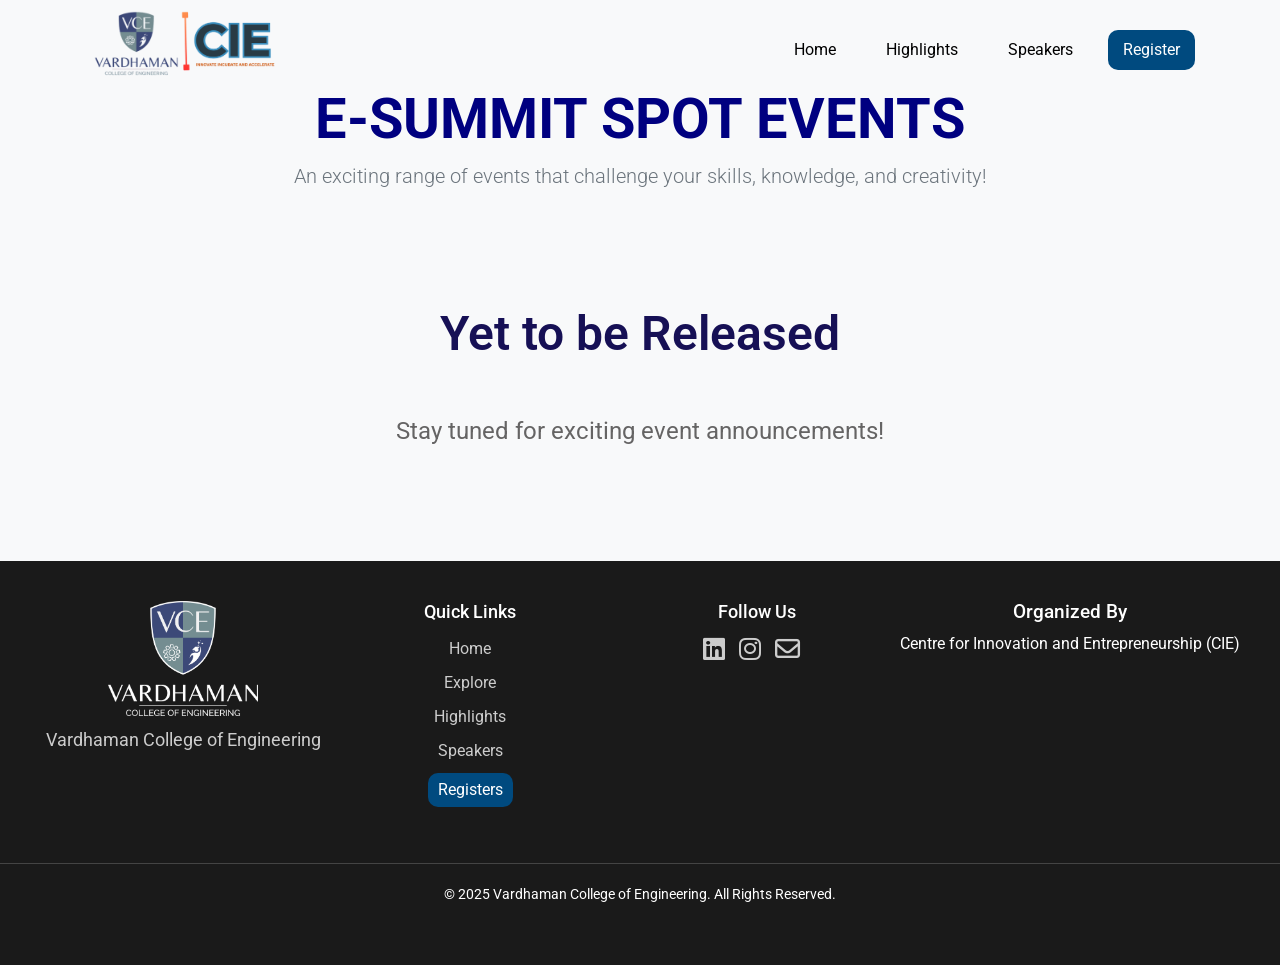
<file: events.html>
<!DOCTYPE html>
<html lang="en">
  <head>
    <meta charset="UTF-8" />
    <meta name="viewport" content="width=device-width, initial-scale=1.0" />
    <title>E-Summit 2025 Spot Events</title>
    <link
      href="https://cdn.jsdelivr.net/npm/bootstrap@5.3.0/dist/css/bootstrap.min.css"
      rel="stylesheet"
    />
    <link
      rel="stylesheet"
      href="https://stackpath.bootstrapcdn.com/bootstrap/4.3.1/css/bootstrap.min.css"
      integrity="sha384-ggOyR0iXCbMQv3Xipma34MD+dH/1fQ784/j6cY/iJTQUOhcWr7x9JvoRxT2MZw1T"
      crossorigin="anonymous"
    />
    <link
      rel="stylesheet"
      href="https://cdnjs.cloudflare.com/ajax/libs/font-awesome/6.4.0/css/all.min.css"
    />
    <link rel="stylesheet" href="styles.css" />
  </head>

  <body>
    <nav class="bodynav bg-light" id="navbar">
      <div class="container overflow1">
        <div class="logo">
          <a href="index.html"
            ><img
              src="./images/log.png-removebg-preview.png"
              alt="E-Summit Logo"
          /></a>
        </div>
        <input type="checkbox" id="menu-toggle" />
        <label for="menu-toggle" class="menu-icon">&#9776;</label>
        <ul class="nav-links">
          <li><a href="index.html">Home</a></li>
          <li><a href="index.html">Highlights</a></li>
          <li><a href="index.html">Speakers</a></li>
          <li>
            <a
              href="https://e-summit-2025-vce.vercel.app/"
              class="register-btn"
              id="register"
              >Register</a
            >
          </li>
        </ul>
      </div>
    </nav>
    <div class="container">
      <header class="text-center">
        <h1 class="animationLR display-4 fw-bold text- text-uppercase">
          E-Summit Spot Events
        </h1>
        <p class="animationRL lead text-secondary">
          An exciting range of events that challenge your skills, knowledge, and
          creativity!
        </p>
      </header>
      <section class="mb-5 py-5">
        <div class="text-center">
          <h2 style="font-size: 3rem; color: #161055; font-weight: 600; margin: 50px 0;">Yet to be Released</h2>
          <p style="font-size: 1.5rem; color: #656464;">Stay tuned for exciting event announcements!</p>
        </div>
      </section>
    </div>

    <footer>
      <div class="footer-container">
        <div class="footer-logo">
          <img src="./images/vardhamanlogo-1.png" alt="E-Summit Logo" />
          <p>Vardhaman College of Engineering</p>
        </div>
        <div class="footer-links">
          <h3>Quick Links</h3>
          <ul>
            <li><a href="index.html">Home</a></li>
            <li><a href="index.html">Explore</a></li>

            <li><a href="index.html">Highlights</a></li>
            <li><a href="index.html">Speakers</a></li>

            <li>
              <a
                href="https://e-summit-2025-vce.vercel.app/"
                class="register-btn"
                id="register"
                >Registers</a
              >
            </li>
          </ul>
        </div>
        <div class="footer-social">
          <h3>Follow Us</h3>
          <a
            href="https://www.linkedin.com/in/e-cell-vardhaman-77262a323/"
            name="linkedin"
          >
          <i class="fa-brands fa-linkedin social-icons" id="soc"></i></a></a>

          <a
            href="https://www.instagram.com/ecell__vardhaman?utm_source=ig_web_button_share_sheet&igsh=ZDNlZDc0MzIxNw=="
            name="instagram"
            ><i class="fa-brands fa-instagram  social-icons" id="soc"></i></a>
          <a href="mailto:ecell@vardhaman.org" name="mail"
            ><i class="fa-regular fa-envelope social-icons" id="soc"></i></a>
        </div>
        <div class="footer-Register">
          <h3 style="font-size: 19px">Organized By</h3>
          <p>Centre for Innovation and Entrepreneurship (CIE)</p>
        </div>
      </div>
      <div class="footer-bottom">
        <p>
          &copy; 2025 Vardhaman College of Engineering. All Rights Reserved.
        </p>
      </div>
    </footer>
    <script src="https://cdn.jsdelivr.net/npm/bootstrap@5.3.0/dist/js/bootstrap.bundle.min.js"></script>
  </body>
</html>
</file>
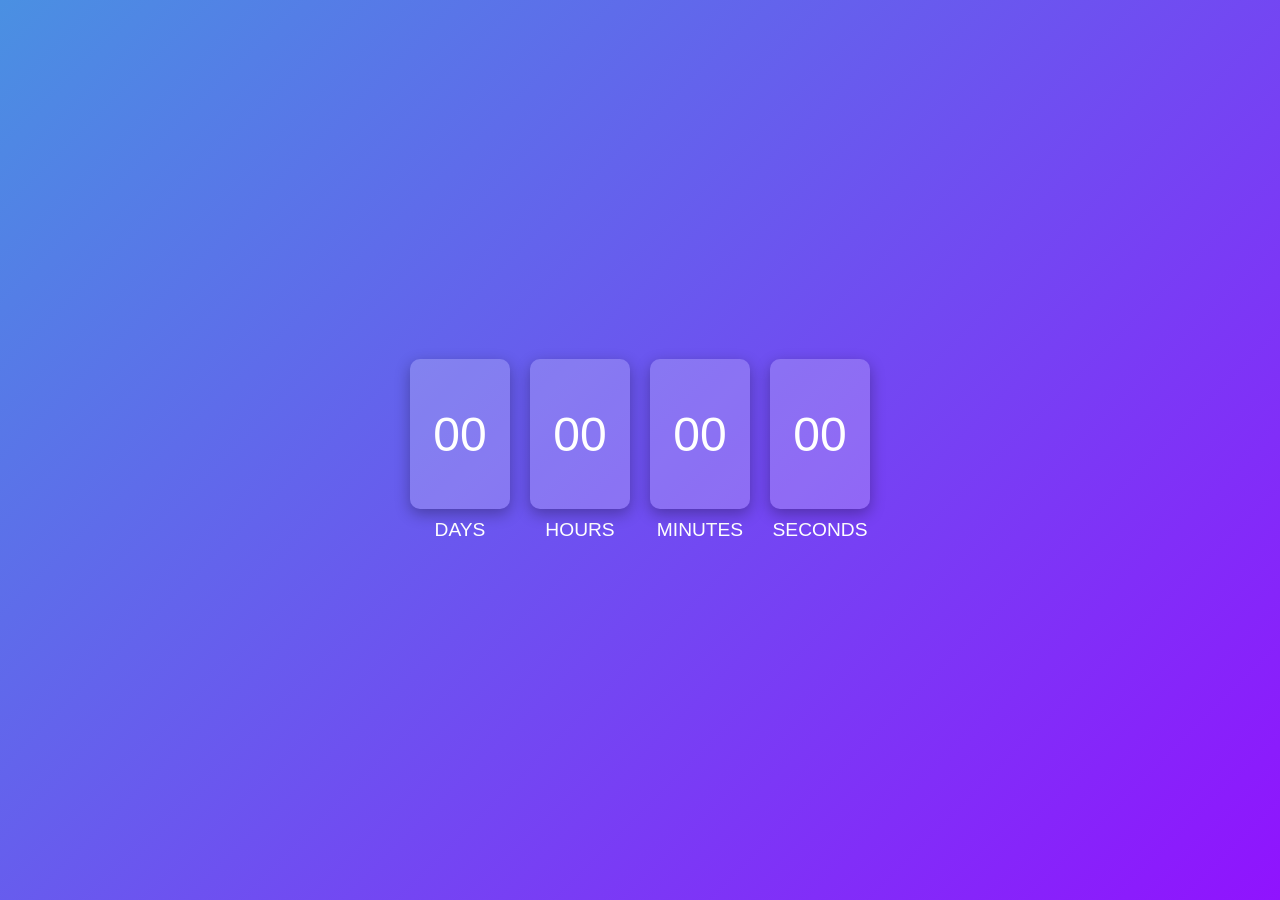
<file: index2.html>
<!-- <!DOCTYPE html>
<html lang="en">
  <head>
    <meta charset="UTF-8" />
    <meta name="viewport" content="width=device-width, initial-scale=1.0" />
    <title>Countdown Timer</title>
    <style>
      body {
        font-family: Arial, sans-serif;
        text-align: center;
        background-color: #f4f4f4;
        margin: 0;
        padding: 0;
      }
      #timer {
        font-size: 3em;
        margin-top: 20%;
      }
    </style>
  </head>
  <body>
    <div id="timer">
      <p id="countdown"></p>
    </div>

    <script>
      // Set the date and time for the countdown
      var countdownDate = new Date("Aug 22, 2024 09:29:59").getTime();

      // Update the countdown every second
      var countdownFunction = setInterval(function () {
        // Get current date and time
        var now = new Date().getTime();

        // Calculate the remaining time
        var remainingTime = countdownDate - now;

        // Time calculations for days, hours, minutes, and seconds
        var days = Math.floor(remainingTime / (1000 * 60 * 60 * 24));
        var hours = Math.floor(
          (remainingTime % (1000 * 60 * 60 * 24)) / (1000 * 60 * 60)
        );
        var minutes = Math.floor(
          (remainingTime % (1000 * 60 * 60)) / (1000 * 60)
        );
        var seconds = Math.floor((remainingTime % (1000 * 60)) / 1000);

        // Display the result
        document.getElementById("countdown").innerHTML =
          days + "d " + hours + "h " + minutes + "m " + seconds + "s ";

        // If the countdown is over, display a message
        if (remainingTime < 0) {
          clearInterval(countdownFunction);
          document.getElementById("countdown").innerHTML = "STARTED";
        }
      }, 1000);
    </script>
  </body>
</html> -->

<!DOCTYPE html>
<html lang="en">
  <head>
    <meta charset="UTF-8" />
    <meta name="viewport" content="width=device-width, initial-scale=1.0" />
    <title>Flipping Countdown Timer</title>
    <style>
      body {
        font-family: "Arial", sans-serif;
        background: linear-gradient(135deg, #4a90e2, #9013fe);
        display: flex;
        justify-content: center;
        align-items: center;
        height: 100vh;
        margin: 0;
        color: white;
      }

      .countdown-container {
        display: flex;
        justify-content: center;
        align-items: center;
        gap: 20px;
      }

      .flip-card {
        perspective: 1000px;
      }

      .flip-card-inner {
        position: relative;
        width: 100px;
        height: 150px;
        text-align: center;
        transition: transform 0.6s;
        transform-style: preserve-3d;
      }

      .flip-card-front,
      .flip-card-back {
        position: absolute;
        width: 100%;
        height: 100%;
        backface-visibility: hidden;
        background-color: #ffffff33;
        display: flex;
        justify-content: center;
        align-items: center;
        border-radius: 10px;
        font-size: 3em;
        box-shadow: 0 5px 15px rgba(0, 0, 0, 0.3);
      }

      .flip-card-back {
        background-color: #ffffff;
        color: #333;
        transform: rotateY(180deg);
      }

      .time-label {
        font-size: 1.2em;
        text-transform: uppercase;
        margin-top: 10px;
        text-align: center;
      }
    </style>
  </head>
  <body>
    <div class="countdown-container">
      <!-- Days Flip Card -->
      <div class="flip-card" id="daysCard">
        <div class="flip-card-inner">
          <div class="flip-card-front">
            <span id="days">00</span>
          </div>
          <div class="flip-card-back">
            <span id="days-back">00</span>
          </div>
        </div>
        <div class="time-label">Days</div>
      </div>

      <!-- Hours Flip Card -->
      <div class="flip-card" id="hoursCard">
        <div class="flip-card-inner">
          <div class="flip-card-front">
            <span id="hours">00</span>
          </div>
          <div class="flip-card-back">
            <span id="hours-back">00</span>
          </div>
        </div>
        <div class="time-label">Hours</div>
      </div>

      <!-- Minutes Flip Card -->
      <div class="flip-card" id="minutesCard">
        <div class="flip-card-inner">
          <div class="flip-card-front">
            <span id="minutes">00</span>
          </div>
          <div class="flip-card-back">
            <span id="minutes-back">00</span>
          </div>
        </div>
        <div class="time-label">Minutes</div>
      </div>

      <!-- Seconds Flip Card -->
      <div class="flip-card" id="secondsCard">
        <div class="flip-card-inner">
          <div class="flip-card-front">
            <span id="seconds">00</span>
          </div>
          <div class="flip-card-back">
            <span id="seconds-back">00</span>
          </div>
        </div>
        <div class="time-label">Seconds</div>
      </div>
    </div>

    <script>
      var countdownDate = new Date("Oct 16, 2025 09:00:00").getTime();

      function flipCard(id, frontValue, backValue) {
        let card = document
          .getElementById(id)
          .querySelector(".flip-card-inner");
        let front = document.getElementById(frontValue);
        let back = document.getElementById(backValue);

        if (front.textContent !== back.textContent) {
          card.style.transform = "rotateY(180deg)";
          setTimeout(function () {
            front.textContent = back.textContent;
            card.style.transform = "rotateY(0deg)";
          }, 500);
        }
      }

      function updateTimer() {
        var now = new Date().getTime();
        var remainingTime = countdownDate - now;

        // Time calculations
        var days = Math.floor(remainingTime / (1000 * 60 * 60 * 24));
        var hours = Math.floor(
          (remainingTime % (1000 * 60 * 60 * 24)) / (1000 * 60 * 60)
        );
        var minutes = Math.floor(
          (remainingTime % (1000 * 60 * 60)) / (1000 * 60)
        );
        var seconds = Math.floor((remainingTime % (1000 * 60)) / 1000);

        // Update the values on the back of the card
        document.getElementById("days-back").textContent = days;
        document.getElementById("hours-back").textContent = ("0" + hours).slice(
          -2
        );
        document.getElementById("minutes-back").textContent = (
          "0" + minutes
        ).slice(-2);
        document.getElementById("seconds-back").textContent = (
          "0" + seconds
        ).slice(-2);

        // Flip the cards when the value changes
        flipCard("daysCard", "days", "days-back");
        flipCard("hoursCard", "hours", "hours-back");
        flipCard("minutesCard", "minutes", "minutes-back");
        flipCard("secondsCard", "seconds", "seconds-back");

        // If the countdown is over
        if (remainingTime < 0) {
          clearInterval(timer);
          document.getElementById("days-back").textContent = "00";
          document.getElementById("hours-back").textContent = "00";
          document.getElementById("minutes-back").textContent = "00";
          document.getElementById("seconds-back").textContent = "00";
        }
      }

      // Update every second
      var timer = setInterval(updateTimer, 1000);
      updateTimer(); // Run once immediately
    </script>
  </body>
</html>
</file>
<file: styles.css>
@import url("https://fonts.googleapis.com/css2?family=Roboto:wght@400;700&display=swap");

body {
  background-color: #f8f9fa;
  font-family: "Roboto", sans-serif;
}
* {
  margin: 0;
}
h1,
h2 {
  color: #000080;
}

.event-card,
.description-card {
  background-color: #ffffff;
  border-radius: 10px;
  transition: transform 0.2s ease-in-out;
  display: flex;
  flex-direction: column;
  justify-content: space-between;
  height: 100%;
}

.event-card:hover,
.description-card:hover {
  transform: scale(1.05);
}

.event-date {
  background-color: #0b3d91;
  color: #ffffff;
  border-radius: 60%;
  width: 70px;
  height: 70px;
  display: flex;
  flex-direction: column;
  justify-content: center;
  align-items: center;
}

.card-title {
  color: #000080;
  font-weight: bold;
}

.card-text {
  color: #333333;
}

.description-card {
  display: flex;
  flex-direction: column;
  justify-content: space-between;
  height: 250px;
}

@media (max-width: 767.98px) {
  .description-card {
    height: auto;
  }
}

.footer1 {
  background-color: #f8f9fa;
  padding: 20px;
  border-radius: 10px;
  box-shadow: 0 0 15px rgba(0, 0, 0, 0.1);
}
.btn-primary {
  background-color: #000080;
  border-color: #000080;
}

.btn-primary:hover {
  background-color: #0b3d91;
  border-color: #0b3d91;
}

.btn-lg {
  padding: 12px 24px;
  font-size: 18px;
  border-radius: 8px;
}

.footer1 {
  background-color: #f8f9fa;
  padding: 20px;
  border-radius: 10px;
  box-shadow: 0 0 15px rgba(0, 0, 0, 0.1);
  position: relative;
}

.btn {
  display: inline-block;
}

footer {
  background-color: #1a1a1a;
  color: #fff;
  padding: 40px 0;
  text-align: center;
}
.social-icons {
  transition: filter 0.1s, scale 0.1s;
}
.social-icons:hover {
  scale: 1.1;
  filter: invert(0.8);
  filter: brightness(0) saturate(100%) invert(40%) sepia(84%) saturate(678%)
    hue-rotate(200deg) brightness(94%) contrast(89%);
}
.footer-container {
  max-width: 1200px;
  margin: 0 auto;
  display: flex;
  flex-wrap: wrap;
  justify-content: space-between;
}

.footer-logo {
  flex: 1;
  min-width: 220px;
  text-align: center;
}

.footer-logo img {
  max-width: 150px;
  margin-bottom: 10px;
}

.footer-logo p {
  font-size: 18px;
  margin: 0;
  color: #ccc;
}

.footer-links {
  flex: 1;
  min-width: 220px;
}

.footer-links h3 {
  color: #fff;
  margin-bottom: 15px;
  font-size: 18px;
}

.footer-links ul {
  list-style-type: none;
  padding: 0;
}

.footer-links ul li {
  margin-bottom: 10px;
}

.footer-links ul li a {
  color: #ccc;
  text-decoration: none;
  font-size: 16px;
}

.footer-links ul li a:hover {
  color: #fff;
}

.footer-social {
  flex: 1;
  min-width: 220px;
  text-align: center;
}

.footer-social h3 {
  color: #fff;
  margin-bottom: 15px;
  font-size: 18px;
}

.footer-social a {
  display: inline-block;
  margin-right: 10px;
  color: #ccc;
  text-decoration: none;
  font-size: 16px;
}

.footer-social a:hover {
  color: #fff;
}

.footer-register {
  flex: 1;
  min-width: 220px;
  text-align: center;
}

.footer-register h3 {
  color: #fff;
  margin-bottom: 15px;
  font-size: 18px;
}

.footer-register p {
  color: #ccc;
  font-size: 16px;
}

.footer-bottom {
  text-align: center;
  padding: 20px 0;
  border-top: 1px solid #444;
  margin-top: 40px;
}

.footer-bottom p {
  margin: 0;
  font-size: 14px;
}

@media (max-width: 768px) {
  .footer-container {
    flex-direction: column;
    text-align: center;
  }

  .footer-logo,
  .footer-links,
  .footer-social,
  .footer-register {
    margin: 10px 0;
  }
}

.container {
  margin: auto;
}
.containers {
  background: linear-gradient(135deg, #e0eafc, #ffffff);
  /* padding: 20px; */
  padding: 0;
  border-radius: 10px;
  margin: auto;
}

.bodynav {
  width: 100%;
  margin: 0;
  padding: 0;
  box-sizing: border-box;
  position: sticky;
  top: 0px;
  z-index: 1000;
  background-color: #dedede9f;
  top: 0px;
  z-index: 1000;
  background-color: #dedede9f;
}
nav {
  background-color: transparent;
  padding: 10px 20px;
}

#register {
  color: white;
}
#family {
  font-family: rancho;
}

.logo img {
  max-width: 300px;
}

nav input[type="checkbox"] {
  display: none;
}

nav .menu-icon {
  display: none;
  font-size: 24px;
  color: black;
}

nav .nav-links {
  list-style: none;
  display: flex;
  align-items: center;
  margin-left: auto;
  margin-top: 30px;
}

nav .nav-links li {
  margin-left: 20px;
}

nav .nav-links a {
  text-decoration: none;
  color: #000000;
  font-size: 16px;
  padding: 8px 15px;
  transition: color 0.3s ease;
}

nav .nav-links a:hover {
  color: #000000;
}

.register-btn {
  background-color: #004a7f;
  -webkit-border-radius: 10px;
  border-radius: 10px;
  border: none;
  color: #ffffff;
  cursor: pointer;
  display: inline-block;

  font-size: 20px;
  padding: 5px 10px;
  text-align: center;
  text-decoration: none;
  -webkit-animation: glowing 1500ms infinite;
  -moz-animation: glowing 1500ms infinite;
  -o-animation: glowing 1500ms infinite;
  animation: glowing 1500ms infinite;
}

.bodynav > .container {
  display: flex;
  align-items: center;
  justify-content: space-between;
}

@media (max-width: 768px) {
  .bodynav > .container {
    flex-wrap: wrap;
  }

  .logo {
    flex: 1;
  }

  nav .menu-icon {
    display: block;
    position: absolute;
    top: 10px;
    right: 10px;
  }

  nav .nav-links {
    flex-direction: column;
    width: 100%;
    background-color: transparent;
    display: none;
    margin-top: 20px;
    align-items: center;
  }

  nav .nav-links li {
    margin: 10px 0;
  }

  nav input[type="checkbox"]:checked ~ .nav-links {
    display: flex;
  }
}

@keyframes glowing {
  0% {
    background-color: #405fbe;
    box-shadow: 0 0 3px #405fbe;
  }
  50% {
    background-color: #2d1d7c;
    box-shadow: 0 0 40px #2d1d7c;
  }
  100% {
    background-color: #312e6e;
    box-shadow: 0 0 3px #312e6e;
  }
}
.grid_cards {
  display: grid;
  grid-template-columns: repeat(auto-fit, minmax(300px, 1fr));
  gap: 20px;
  justify-items: center;
  align-items: center;
}
.card1 {
  border-radius: 10px;
  display: flex;
  flex-direction: row;
  padding: 20px;
  gap: 20px;
  box-shadow: 5px 5px 10px #58585882;
  max-width: 95%;
  min-height: 190px;
}
.card1:hover {
  scale: 1.02;
}
.card_date {
  height: 80px;
  aspect-ratio: 1;
  border-radius: 50%;
  background-color: #000080;
  color: white;
  display: flex;
  justify-content: baseline;
  flex-direction: column;
  padding-bottom: 5px;
}
.card_date P {
  font-size: 30px;
  margin: 0;
}
.card_body {
  display: flex;
  flex-direction: column;
  align-content: space-evenly;
}

.card_body1 {
  color: #000080;
  font-weight: bold;
  font-size: large;
}
.card_body3 {
  color: white;
  background-color: #000000;
  width: max-content;
  padding: 3px;
  border-radius: 7px;
}
.card2 {
  border-radius: 10px;
  display: flex;
  flex-direction: column;
  padding: 20px;
  gap: 20px;
  box-shadow: 5px 5px 10px #58585882;
  max-width: 90%;
  min-height: 360px;
}
.card2:hover {
  scale: 1.02;
}
.card2 h4 {
  color: #000080;
}

.animation1RL {
  animation: scrollreveal1RL ease-in-out both;
  animation-timeline: view();
  animation-range: entry 50% cover 50%;
}

@keyframes scrollreveal1RL {
  from {
    opacity: 0;
    transform: translateY(10%);
  }
  to {
    opacity: 1;
    transform: translateY(0);
  }
}

.animation1LR {
  animation: scrollreveal1LR ease-in-out both;
  animation-timeline: view();
  animation-range: entry 50% cover 50%;
}

@keyframes scrollreveal1LR {
  from {
    opacity: 0;
    transform: translateY(-10%);
  }
  to {
    opacity: 1;
    transform: translateY(0);
  }
}

.animationRL {
  animation: scrollrevealRL 1s ease-in-out both;
  animation-delay: 0.3;
}

@keyframes scrollrevealRL {
  from {
    opacity: 0;
    transform: translateY(10%);
  }
  to {
    opacity: 1;
    transform: translateY(0);
  }
}
.animationLR {
  animation: scrollrevealLR 1s ease-in-out both;
  animation-delay: 0.3;
}

@keyframes scrollrevealLR {
  from {
    opacity: 0;
    transform: translateY(-10%);
  }
  to {
    opacity: 1;
    transform: translateY(0);
  }
}

.slide-1 {
  animation: slideDownFade 1.2s ease-in-out both;
}

@keyframes slideDownFade {
  from {
    opacity: 0;
    transform: translateY(-3%);
  }
  to {
    opacity: 1;
    transform: translateY(0);
  }
}

.logo img {
  width: 67%;
  min-width: 80px;
}
#soc{
  font-size: 25px;
}
#mar{
  margin-right: 4px;
}
#pos{
  height: 100%;
  width: 100%;
}
</file>
